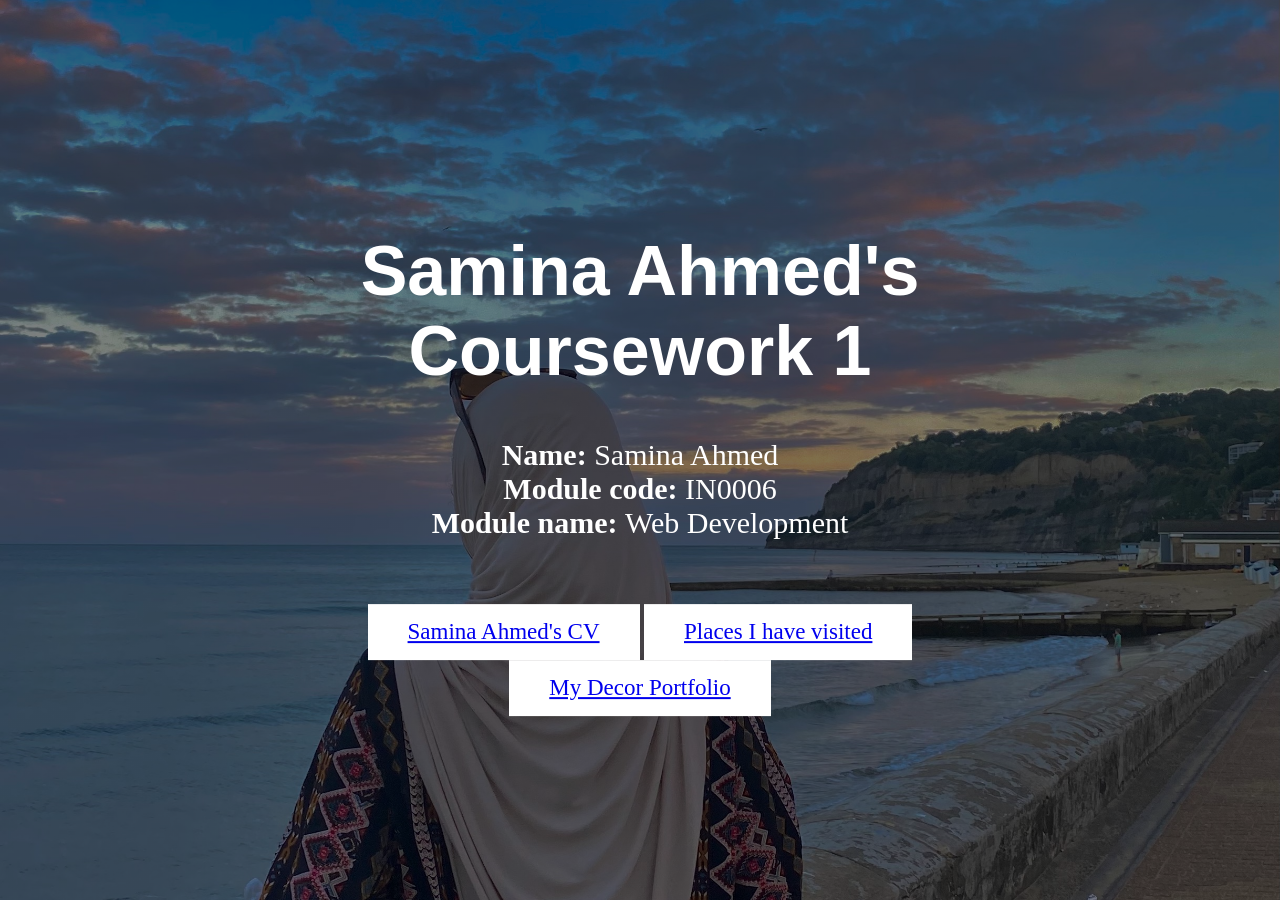
<file: index.html>
<!DOCTYPE html>
<html>
<head>
<meta name="viewport" content="width=device-width, initial-scale=1.0">
<style>

/* I wasn't too confident with using CSS until after the creation of my CV,  therefore after spending some time exploring 
https://www.w3schools.com/ , I became a lot more confident in using CSS. The block of CSS below was inspired from
 https://www.w3schools.com/howto/howto_css_full_page.asp where I learnt how to achieve an image as the background on my Index page. */

body, html {
  height: 100%;
  margin: 0;
  font-family: Arial, Helvetica, sans-serif;
  background-color: rosybrown;
}

.hero-image {
  background-image: linear-gradient(rgba(0, 0, 0, 0.5), rgba(0, 0, 0, 0.5)), url("myself/sunsetmehd.png");
  height: 100%;
  background-position: center;
  background-repeat: no-repeat;
  background-size: cover;
  position: relative;
}

.hero-text {
  text-align: center;
  position: absolute;
  top: 50%;
  left: 50%;
  transform: translate(-50%, -50%);
  color: white;
}

.hero-text button {
  font-family: Georgia, 'Times New Roman', Times, serif; 
  font-size: 23px;
  border: 8px; 
  outline: 0;
  display: inline-block;
  padding: 15px 40px;
  color: black;
  background-color: white;
  text-align: center;
  cursor: pointer;
}

.hero-text button:hover {
  background-color: rosybrown;
  color: linen;
}
</style>
</head>

<body>

<div class="hero-image">
  <div class="hero-text">
    <h1 style="font-size:70px">Samina Ahmed's Coursework 1</h1>
    <p style="font-size:30px; font-family: Georgia, 'Times New Roman', Times, serif;">
      <B>Name: </b> Samina Ahmed<br>
      <b>Module code: </b> IN0006<br>
      <b>Module name: </b> Web Development<br>
  <br>
    </p>
    <button><a href="cv.html">Samina Ahmed's CV</a></button>
    <button><a href="places.html">Places I have visited</a></li></button>
    <button><a href="myownpage.html">My Decor Portfolio</a></button>
  </div>
</div>

</body>
</html>
</file>
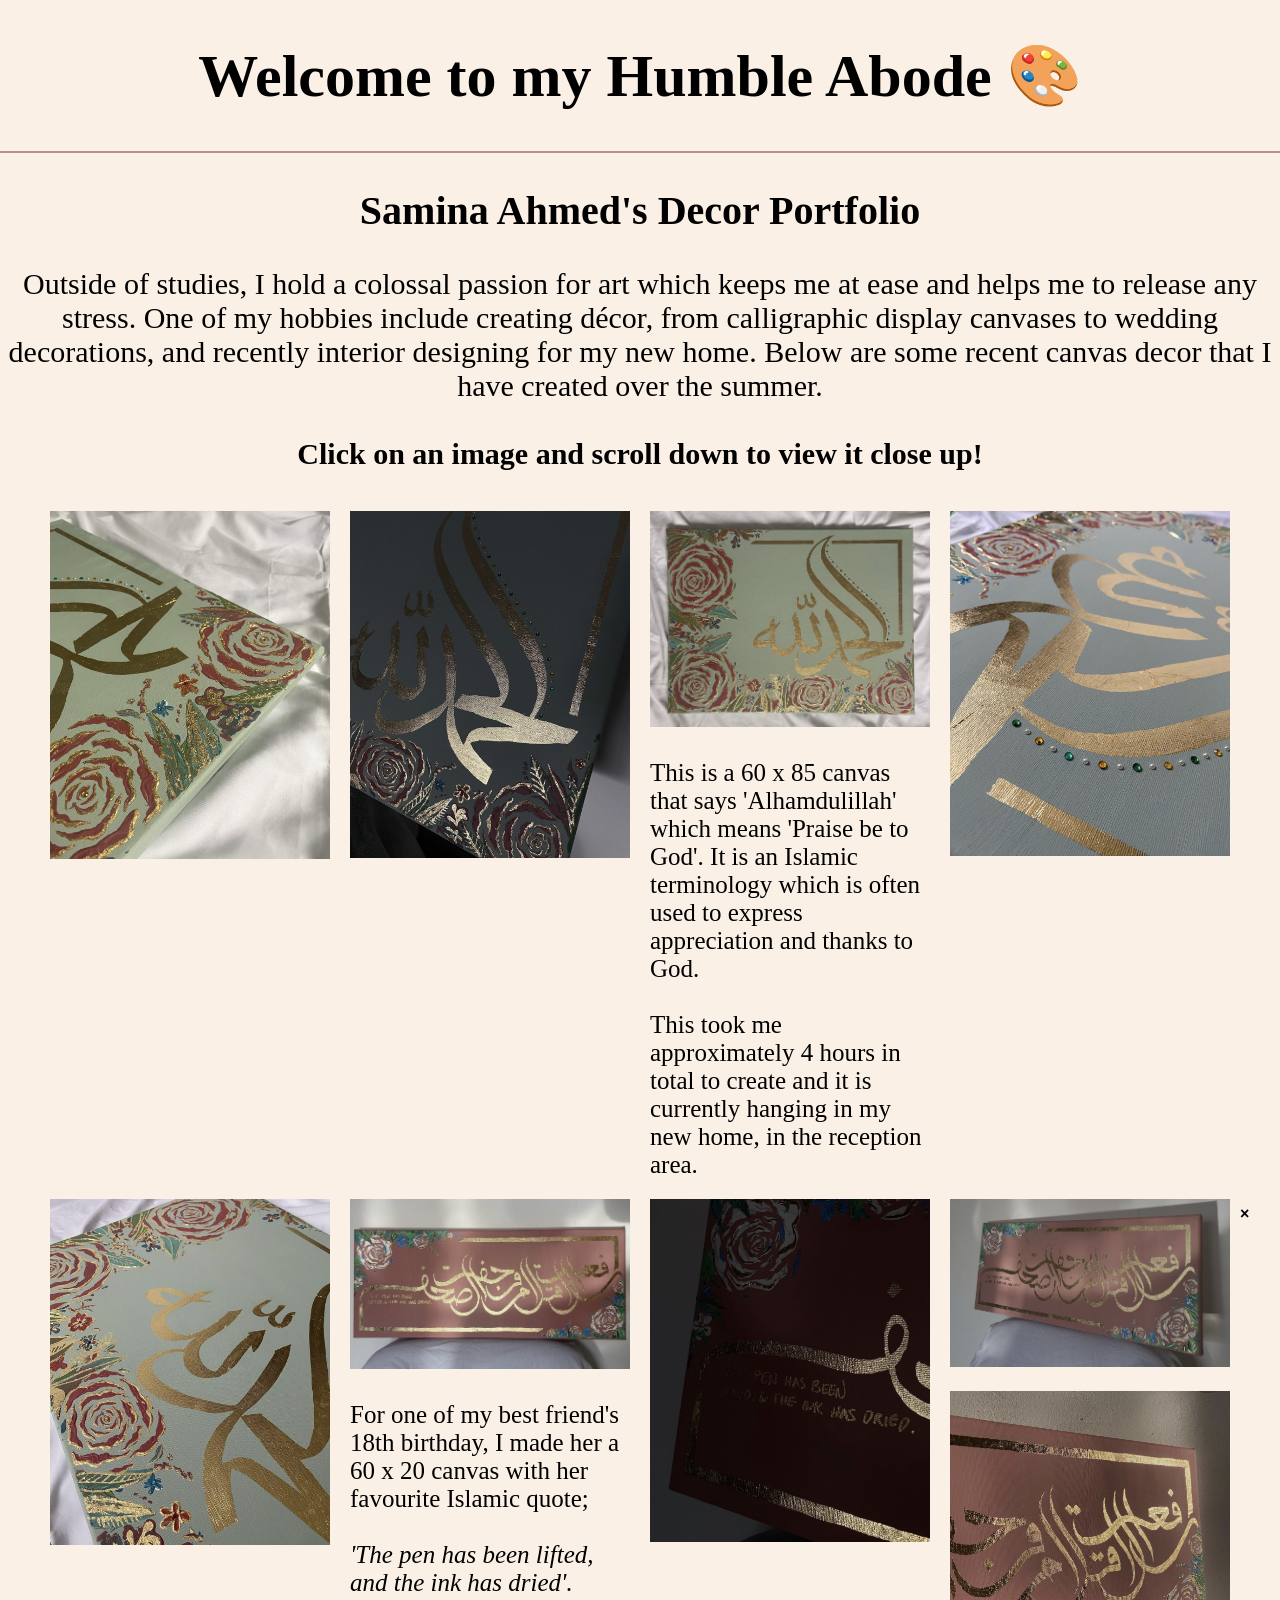
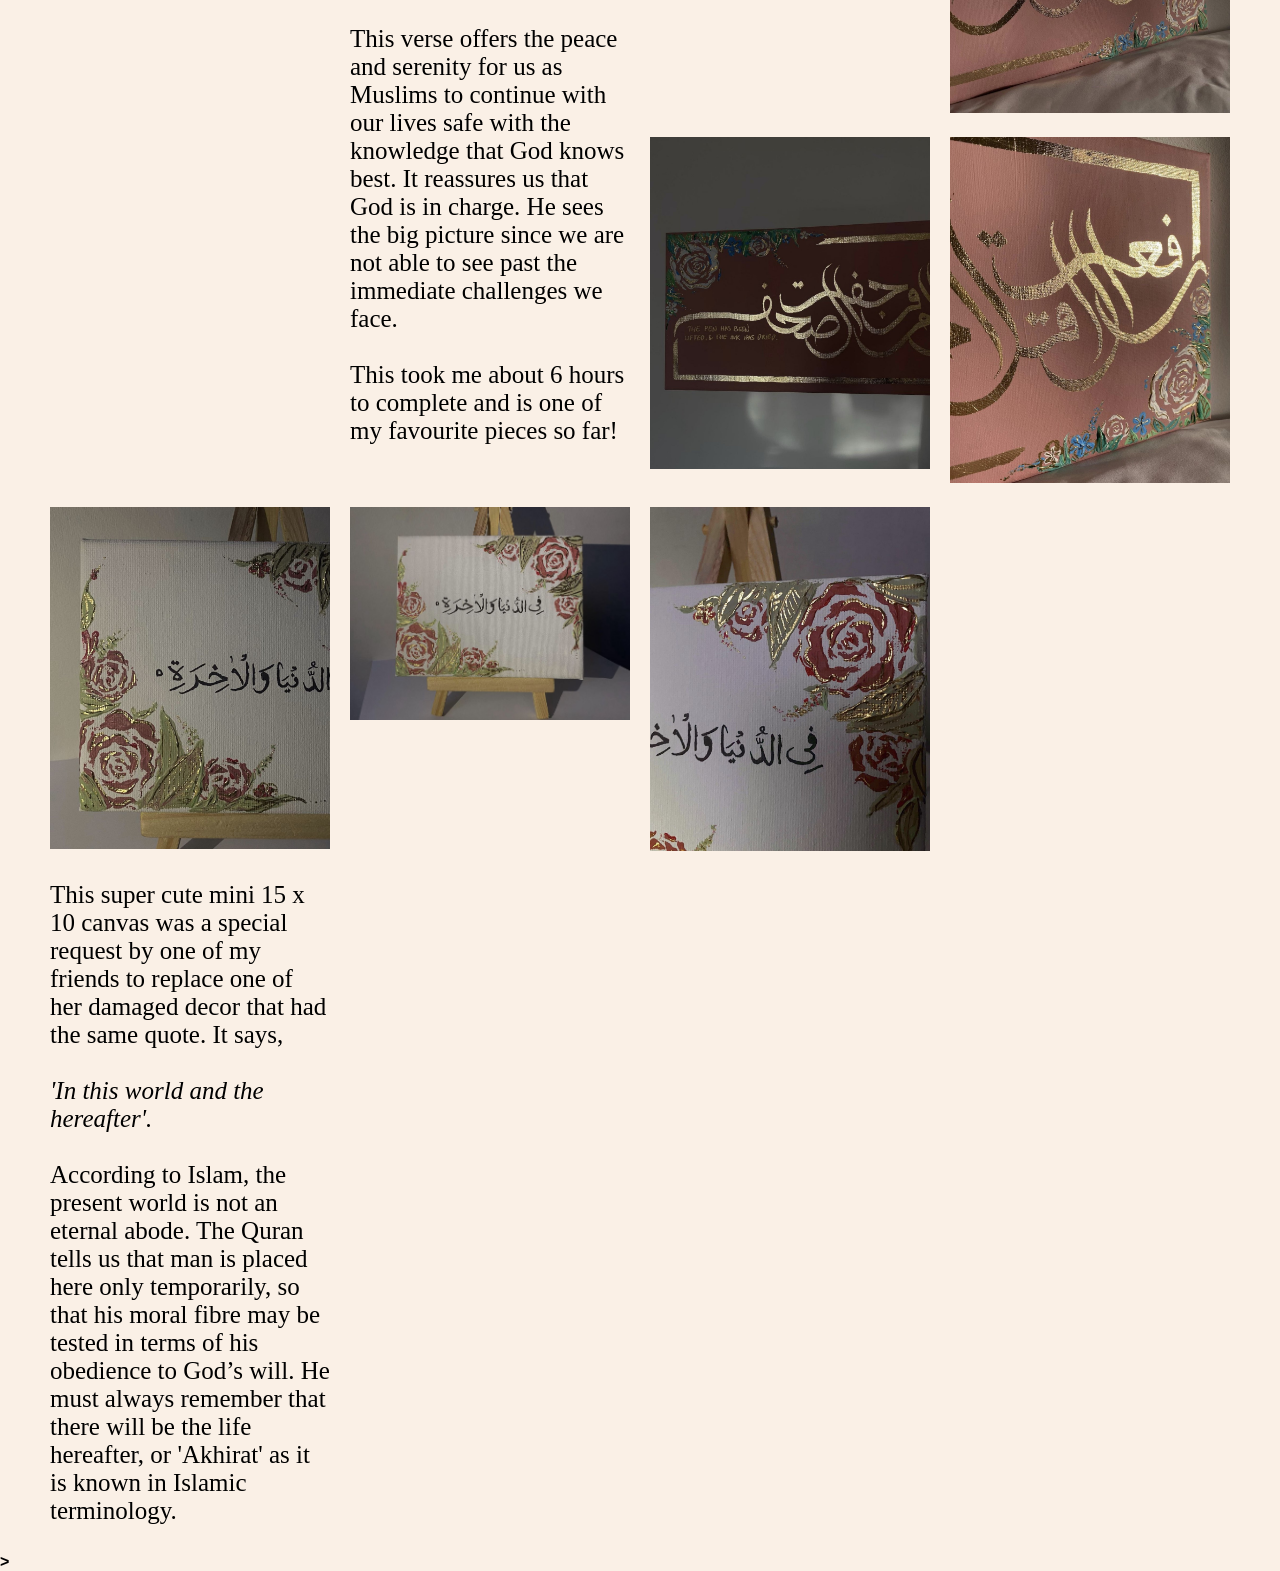
<file: myownpage.html>
<!DOCTYPE html>
<html>
<head>
<meta name="viewport" content="width=device-width, initial-scale=1.0">
<style>

/* After learning how to implement an imgage gallery from https://www.w3schools.com/howto/howto_js_tab_img_gallery.asp , 
I decidided to use it in my portfolio to showcase my paintings. */

* {
  box-sizing: border-box;
}

body {
  margin: 0;
  font-family: Arial;
  background-color: linen;
}

img {
  width:100%;
}

.column {
  float: left;
  width: 25%;
  padding: 10px;
}

/* Style the images inside the grid */
.column img {
  opacity: 1; 
  cursor: pointer; 
}

.column img:hover {
  opacity: 0.8;
}

/* Expanding image text */
#imgtext {
  position: absolute;
  bottom: 15px;
  left: 15px;
  color: white;
  font-size: 20px;
}

/* Clear floats after the columns */
.row:after {
  content: "";
  display: table;
  clear: both;
}

/* The expanding image container */
.container {
  size: 50%;
  display: 50px;
}

h1 {
  font-size: 60px;
  word-break: break-all;
  font-family: Georgia, 'Times New Roman', Times, serif;
  text-align: center;
}

h2 {
  text-align: center;
  font-family: Georgia, 'Times New Roman', Times, serif;
  font-size: 40px;
}

p {
  font-size: 30px;
  text-align: center; 
  font-family: Georgia, 'Times New Roman', Times, serif
}

figcaption {
  font-family: georgia; 
  font-weight: normal;
  font-size: 25px;
}

</style>
</head>
<body>

<div class="main">

<h1>Welcome to my Humble Abode 🎨 </h1>
<hr color="rosybrown"> 

<h2>Samina Ahmed's Decor Portfolio</h2>
<p>Outside of studies, I hold a colossal passion for art which keeps me at ease and helps me to release any stress. One of my hobbies include creating décor, from calligraphic display canvases to wedding decorations, and recently interior designing for my new home. Below are some recent canvas decor that I have created over the summer. <br><br> <b> Click on an image and scroll down to view it close up! </p>
</style>
</head>
<body>

<figure>
<div class="row">
  <div class="column">
    <img src="decor/green1.jpeg" onclick="myFunction(this);">
  </div>

  <div class="column">
    <img src="decor/green2.jpg"  onclick="myFunction(this);">
  </div>

  <div class="column">
    <img src="decor/green3.jpg" onclick="myFunction(this);"><figcaption> <br>This is a 60 x 85 canvas that says 'Alhamdulillah' which means 'Praise be to God'. It is an Islamic terminology which is often used to express appreciation and thanks to God. <br><br> This took me approximately 4 hours in total to create and it is currently hanging in my new home, in the reception area. </figcaption>
  </div>

  <div class="column">
    <img src="decor/green4.jpg" onclick="myFunction(this);">
  </div>

</div>
<div class="column">
  <img src="decor/green5.jpg" onclick="myFunction(this);">
</div>

<div class="column">
  <img src="decor/pink3.jpg" onclick="myFunction(this);"><figcaption> <br> For one of my best friend's 18th birthday, I made her a 60 x 20 canvas with her favourite Islamic quote; <br> <br><i>'The pen has been lifted, and the ink has dried'. </i><br><br> This verse offers the peace and serenity for us as Muslims to continue with our lives safe with the knowledge that God knows best. It reassures us that God is in charge. He sees the big picture since we are not able to see past the immediate challenges we face. <br><br> This took me about 6 hours to complete and is one of my favourite pieces so far! </figcaption>
</div>

<div class="column">
  <img src="decor/pink2.jpg" onclick="myFunction(this);">
</div>

<div class="column">
  <img src="decor/pink4.jpg" onclick="myFunction(this);">
</div>

<div class="column">
    <img src="decor/pink5.jpg" onclick="myFunction(this);">
  </div>

  <div class="column">
    <img src="decor/pink8.jpg" onclick="myFunction(this);">
  </div>

  <div class="column">
    <img src="decor/pink7.jpg" onclick="myFunction(this);">
  </div>

  <div class="column">
    <img src="decor/white1.jpg" onclick="myFunction(this);"><figcaption> <br> This super cute mini 15 x 10 canvas was a special request by one of my friends to replace one of her damaged decor that had the same quote. It says, <br> <br> <i>'In this world and the hereafter'. </i><br><br> According to Islam, the present world is not an eternal abode. The Quran tells us that man is placed here only temporarily, so that his moral fibre may be tested in terms of his obedience to God’s will. He must always remember that there will be the life hereafter, or 'Akhirat' as it is known in Islamic terminology. 
  </div>

  <div class="column">
    <img src="decor/white2.jpg" onclick="myFunction(this);">
  </div>

  <div class="column">
    <img src="decor/white3.jpg" onclick="myFunction(this);">
  </div>

</figure>

<div class="container">
  <span onclick="this.parentElement.style.display='none'" class="closebtn">&times;</span>
  <img id="expandedImg" style="width:100%">
  <div id="imgtext"></div>
</div>

<!-- After learning how to implement image enlarging functions from https://www.w3schools.com/ , I decidided to use it on my own page
to showcase the pictures. Therefore the below was inspired from https://www.w3schools.com/howto/tryit.asp?filename=tryhow_js_tab_img_gallery -->>

<script>
function myFunction(imgs) {
  var expandImg = document.getElementById("expandedImg");
  var imgText = document.getElementById("imgtext");
  expandImg.src = imgs.src;
  imgText.innerHTML = imgs.alt;
  expandImg.parentElement.style.display = "block";
}

</script>

</body>
</html>
</file>
